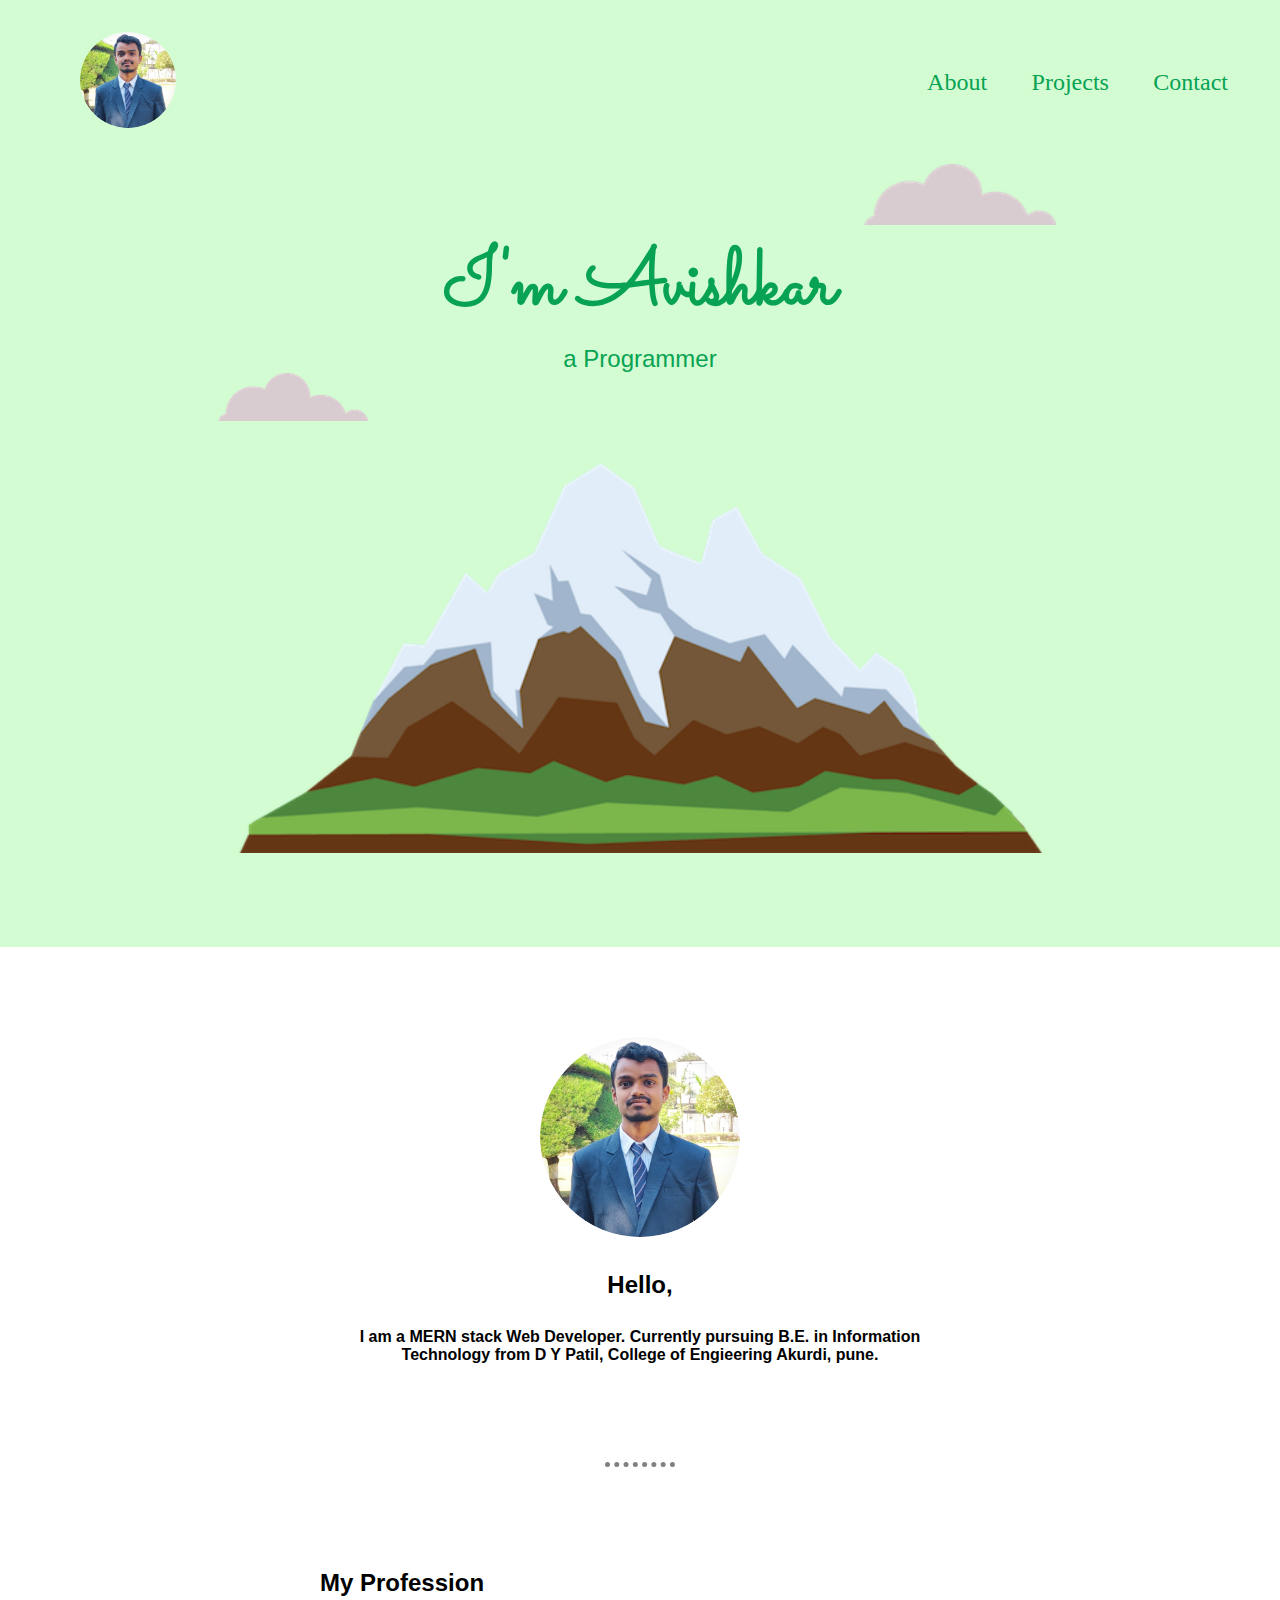
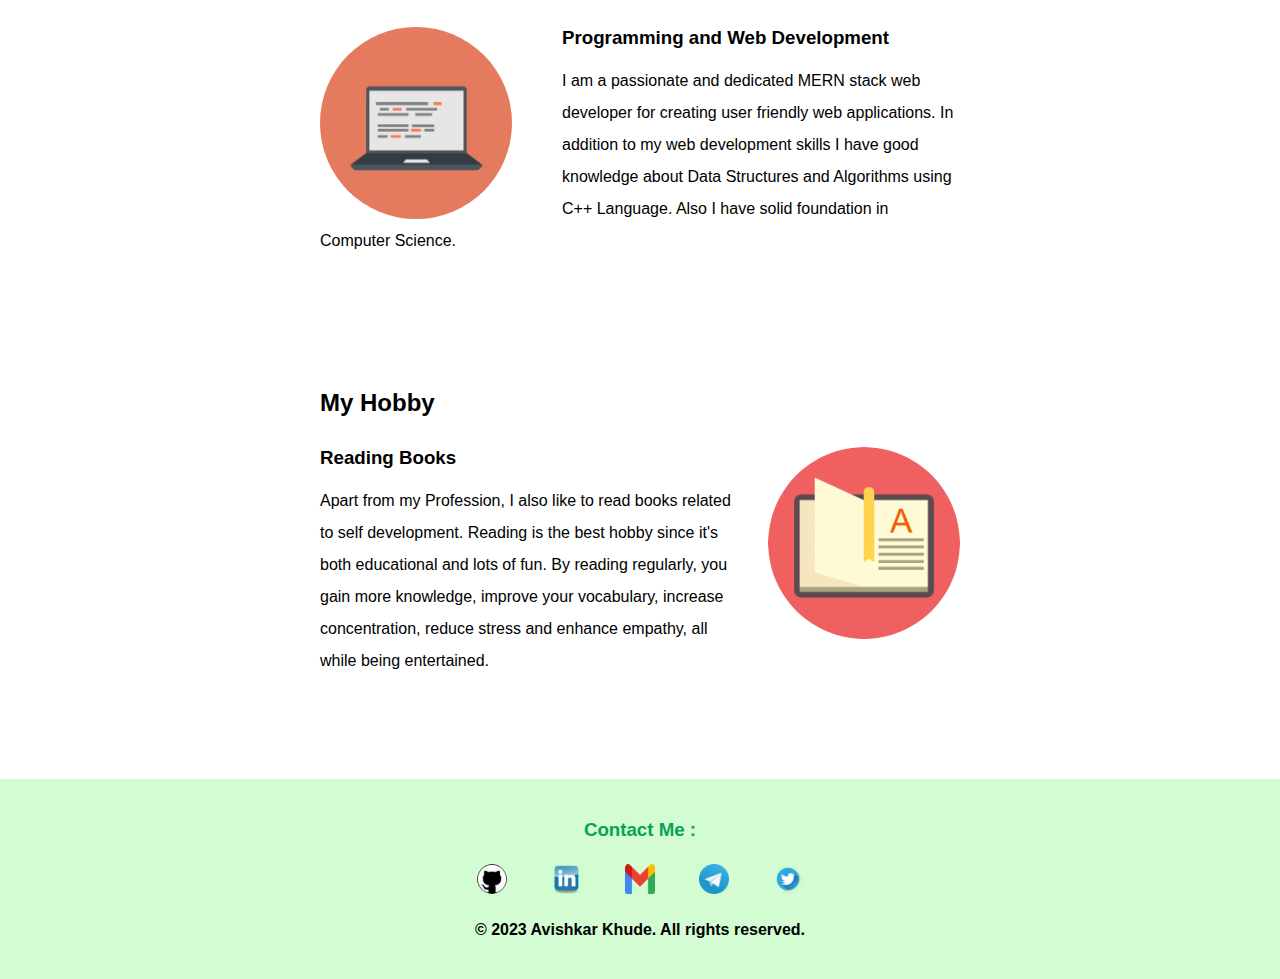
<file: index.html>
<!DOCTYPE html>
<html lang="en">

<head>
    <meta charset="UTF-8">
    <meta http-equiv="X-UA-Compatible" content="IE=edge">
    <meta name="viewport" content="width=device-width, initial-scale=1.0">
    <title>Avishkar Khude</title>
    <link rel="preconnect" href="https://fonts.googleapis.com">
    <link rel="preconnect" href="https://fonts.gstatic.com" crossorigin>
    <link
        href="https://fonts.googleapis.com/css2?family=Dancing+Script&family=EB+Garamond:ital@1&family=Sacramento&display=swap"
        rel="stylesheet">
    <link rel="stylesheet" href="index.css">
    <link rel="shortcut icon" href="media/favicon (1).ico" type="image/x-icon">
    <!-- <link rel="stylesheet" href="https://cdn.jsdelivr.net/npm/bootstrap@5.2.3/dist/css/bootstrap.min.css"
        integrity="sha384-rbsA2VBKQhggwzxH7pPCaAqO46MgnOM80zW1RWuH61DGLwZJEdK2Kadq2F9CUG65" crossorigin="anonymous"> -->


    <link rel="stylesheet" href="https://cdnjs.cloudflare.com/ajax/libs/font-awesome/4.7.0/css/font-awesome.min.css">
</head>


<body>
    <!-- Traditional Navbar -->

    <header>
        <div id="navbar">
            <div id="logo">
                <a href="#"><img class="logo" src="media/avishkar_circle.png" alt="My Image">
                </a>
            </div>
            <div id="navList">
                <ul>
                    <li class="items"><a href="#middle">About</a></li>
                    <li class="items"><a href="projects.html">Projects</a></li>
                    <li class="items"><a href="contact.html">Contact</a></li>
                </ul>
            </div>
        </div>
    </header>


    <div id="top" class="container">
        <img class="topCloud Images" src="media/cloud.png" alt="cloudImage">
        <h1 id="myName">I'm Avishkar</h1>
        <h4 class="subtitle">a Programmer</h4>
        <img class="bottomCloud Images" src="media/cloud.png" alt="cloudImage">
        <img class="mountain Images" src="media/mountain.png" alt="mountainImage">

    </div>

    <div id="middle" class="container">
        <img class="myImage" src="media/avishkar_circle.png" alt="myImage">
        <h2>Hello,</h2>
        <h4>I am a MERN stack Web Developer. Currently pursuing B.E. in Information Technology
            from D Y Patil, College of Engieering Akurdi, pune.
        </h4>
    </div>

    <hr>

    <div id="bottom" class="container">

        <div class="profession bottom">
            <h2>My Profession</h2>
            <img class="computer" src="media/computer.png" alt="Computer Image">
            <h3>Programming and Web Development</h3>
            <p class="description">I am a passionate and dedicated MERN stack web developer for creating user friendly
                web applications. In
                addition to my web development skills I have good knowledge about Data Structures and Algorithms using
                C++ Language. Also I have solid foundation in Computer Science.</p>
        </div>

        <div class="hobbies bottom">
            <h2>My Hobby</h2>
            <img class="chillies" src="media/BookImage.png" alt="Chillies Image">
            <h3>Reading Books</h3>
            <p class="description">Apart from my Profession, I also like to read books related to self development.
                Reading is the best hobby since it's both educational and lots of fun. By reading regularly, you gain
                more knowledge, improve your vocabulary, increase concentration, reduce stress and enhance empathy, all
                while being entertained.</p>
        </div>
    </div>


    <footer id="footer">
        <h3 id="contactHeading">Contact Me : </h3>
        <table class="contact">
            <tr>
                <td><a href="https://github.com/KhudeAvishkar18" target="_blank">
                        <img class="socialMedia" id="github" src="media/github.jpg" alt="Github">

                    </a></td>
                <td><a href="https://www.linkedin.com/in/avishkar-khude-53a754205" target="_blank">
                        <img class="socialMedia" src="media/linkedin-blue-style-logo-png-0.png" alt="Linked In">
                    </a></td>
                <td><a href="khudeavishkar18@gmail.com" target="_blank">
                        <img class="socialMedia" src="media/1280px-Gmail_icon_(2020).svg.png" alt="Gmail">
                    </a></td>
                <td><a href="https://t.me/khude_avishkar_18" target="_blank">
                        <img class="socialMedia" src="media/Telegram-PNG-Images-HD.png" alt="Telegram">
                    </a></td>
                <td><a href="https://twitter.com/AvishkarKhude?s=08" target="_blank">
                        <img class="socialMedia" src="media/twitter-bird-symbols-png-logo-0.png" alt="Twitter">
                    </a></td>
            </tr>
        </table>
        <strong> &copy; 2023 Avishkar Khude. All rights reserved.</strong>


    </footer>

</body>

</html>
</file>
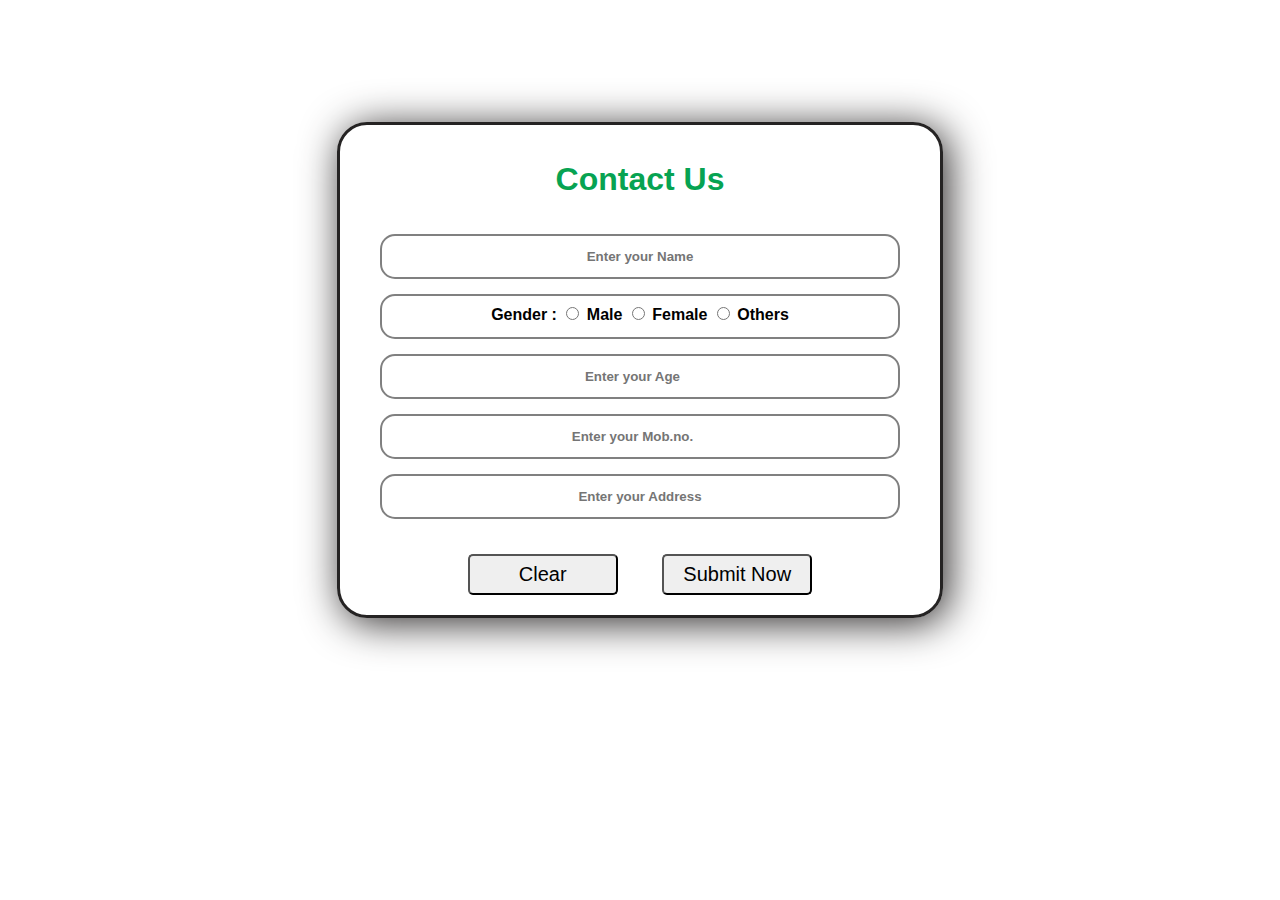
<file: contact.html>
<!DOCTYPE html>
<html lang="en">
<head>
    <meta charset="UTF-8">
    <meta name="viewport" content="width=device-width, initial-scale=1.0">
    <title>Contact Page</title>
    <link rel="stylesheet" href="index.css">
</head>
<body>
    <div class="mainBox">
        <h1 id="contactHead">Contact Us</h1>
        <form action="">
            <input type="text" class="input" placeholder="Enter your Name" >
            <div class="input gender">
                <label for="gender">Gender : </label>
                <input type="radio" name="Gender"> Male
                <input type="radio" name="Gender"> Female
                <input type="radio" name="Gender"> Others
            </div>
            <input type="number" class="input" placeholder="Enter your Age">
            <input type="number" class="input" placeholder="Enter your Mob.no.">
            <input type="text" class="input" placeholder="Enter your Address">
            <input type="reset" value="Clear" class="btn" >
            <input type="submit" value="Submit Now" id="submit" class="btn" >
        </form>
    </div>
</body>
</html>
</file>
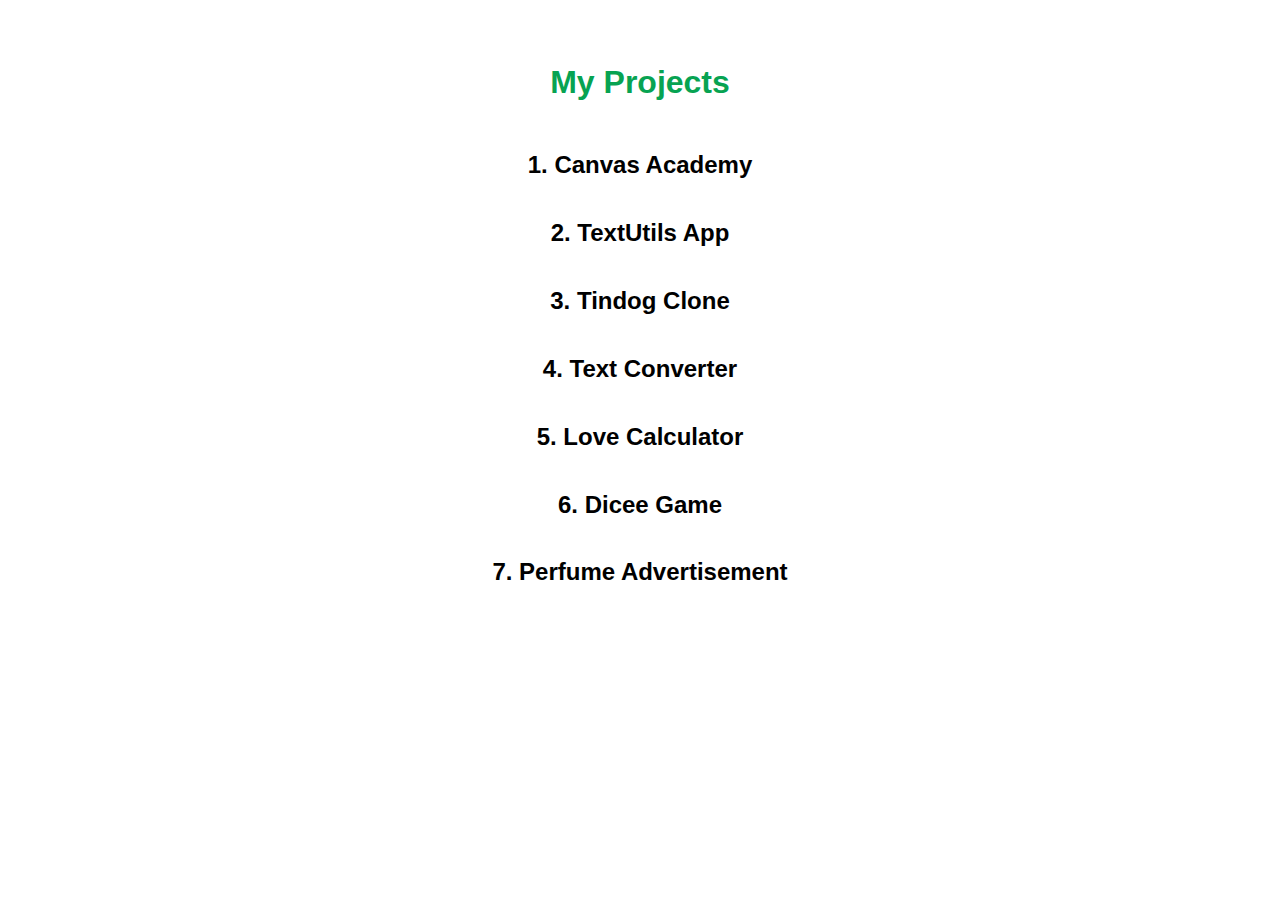
<file: projects.html>
<!DOCTYPE html>
<html lang="en">

<head>
    <meta charset="UTF-8">
    <meta name="viewport" content="width=device-width, initial-scale=1.0">
    <title>Projects</title>
    <link rel="stylesheet" href="index.css">
</head>

<body>
    <h1 class="projectHeading">My Projects</h1>


    <!-- <div class="Projects mainBox"> -->
        <h2>
            1. <a href="https://khudeavishkar18.github.io/canvasAcademy/" target="_blank">Canvas Academy</a>
        </h2>
        <h2>
            2. <a href="https://github.com/KhudeAvishkar18/TextUtils" target="_blank">TextUtils App</a>
        </h2>
        <h2>
            3. <a href="https://khudeavishkar18.github.io/made-clone-of-Tindog/" target="_blank">Tindog Clone</a>
        </h2>
        <h2>
            4. <a href="https://khudeavishkar18.github.io/TextConverter/" target="_blank">Text Converter</a>
        </h2>
        <h2>
            5. <a href="https://khudeavishkar18.github.io/LoveCalculator/" target="_blank">Love Calculator</a>
        </h2>
        <h2>
            6. <a href="https://khudeavishkar18.github.io/DiceeGame/" target="_blank">Dicee Game</a>
        </h2>
        <h2>
            7. <a href="https://khudeavishkar18.github.io/Perfume_Advertisement/" target="_blank">Perfume Advertisement</a>
        </h2>
    <!-- </div> -->

</body>

</html>
</file>
<file: index.css>
body {
    margin: 0;
    padding: 0;
    text-decoration: none;
    text-align: center;
    font-family: sans-serif;
    scroll-behavior: smooth;
    box-sizing: border-box;
}

a {
    text-decoration: none;
    color: rgb(7, 163, 82);
}

a:hover {
    cursor: pointer;
}

hr {
    width: 70px;
    color: gray;
    border-style: dotted none none none;
    border-width: 5px;

}




/* Hamburger styling */

/* nav {
    height: 150px;
    width: 100%;
}

.logoLabel {
    line-height: 100px;
    /* padding: 0px 100px; */
}

*/
/*
nav ul {
    float: right;
    margin-right: 5%;
    margin-top: 20px;
    padding: 0px;
}

nav ul li {
    display: inline-block;
    line-height: 80px;
    margin: 0px 15px;

}

.logo {
    height: 100px;
    width: 100px;
    margin: 25px;
    margin-left: 100px;
    float: left;
}

nav ul li a {
    border-radius: 5px;
    font-size: 17px;
    padding: 7px 13px;
}

a.active,
a:hover {
    background: rgb(211, 252, 210);
    transition: 0.5s;
}

.checkbtn {
    font-size: 30px;
    color: rgb(7, 163, 82);
    float: right;
    line-height: 80px;
    margin-right: 4%;
    cursor: pointer;
    display: none;
}

#check {
    display: none;
} */

/* Hamburger styling ends here */




header {
    background-color: rgb(211, 252, 210);
}

#navbar {
    z-index: 1;
    background-color: rgb(211, 252, 210);
    width: 100%;
    display: flex;
}

ul {
    margin: 0px;
    padding: 5%;
    list-style: none;
}

.items {
    display: inline-block;
    padding: 0px 20px;
    font-size: 1.5rem;
    font-family: cursive;
    color: rgb(7, 163, 82);
}

.items:hover {
    text-shadow: 1px 1px gray;
}

.logo {
    height: 15%;
    width: 15%;
    border-radius: 50%;
    padding: 5%;

}

#logo {
    display: inline-block;
    position: relative;
    right: 15%;
    width: 50%;
    height: 100%;
}

#navList {
    width: 50%;
    display: inline-block;
    display: flex;
    justify-content: flex-end;
    align-items: center;
    /* position: relative;
    left: 25%; */
    padding: 0px;
    margin: 0px;
}


#top {
    padding-bottom: 7%;
    background-color: rgb(211, 252, 210);
}

#middle {
    padding-top: 7%;
    padding-bottom: 7%;
    width: 50%;
    margin: auto;
}

#bottom {
    padding-top: 5%;
}

h2 {
    font-family: Verdana, Geneva, Tahoma, sans-serif;
    /* color: rgb(7, 163, 82); */
    color: black;
    /* padding: 2% 0; */
    padding: 10px 0px;
}

h2 a {
    color: black;
}


.topCloud {
    height: 7%;
    width: 15%;
    position: relative;
    left: 25%;
}

#myName {
    color: rgb(7, 163, 82);
    font-size: 5rem;
    margin-bottom: 0;
    margin-top: 0;
    font-family: 'Sacramento', cursive;
}

.subtitle {
    color: rgb(7, 163, 82);
    font-size: 1.5rem;
    font-weight: normal;
}

h3,
h4 {
    font-family: sans-serif;
    padding: 0;
    margin: 0;
}

.bottomCloud {
    position: absolute;
    left: 17%;
}

.mountain {
    height: 480px;
}

.myImage {
    height: 200px;
    width: 200px;
    border-radius: 50%;
}

.bottom {
    width: 50%;
    height: 400px;
    margin: 0px auto;
    text-align: left;
}

.computer {
    width: 30%;
    border-radius: 50%;
    float: left;
    margin-right: 50px;
}

.chillies {
    width: 30%;
    border-radius: 50%;
    float: right;
    margin-left: 30px;

}

#footer {


    color: black;
    padding: 40px 0;
    background-color: rgb(211, 252, 210);

}

.contact {
    /* position: relative;
    left: 550px;
    */
    margin: auto;

}

#contactHeading {
    color: rgb(7, 163, 82);
}

#github {
    border-radius: 50%;
}

.socialMedia {
    height: 30px;
    width: 30px;
    padding: 20px 20px;

}

.description {
    line-height: 2em;
}


.projectHeading {
    color: rgb(7, 163, 82);
    margin-top: 5%;
    margin-bottom: 40px;
}

.Projects h2 {
    color: black;
    text-decoration: underline;
}

.Projects a {
    color: black;
}

.mainBox {
    text-align: center;
    /* text-shadow: 3px 3px black; */
    border: 3px solid rgb(37, 35, 35);
    border-radius: 30px;
    width: 600px;
    margin: 122px auto;
    box-shadow: 5px 5px 40px rgb(44, 41, 41);

}

.input {
    text-align: center;
    display: block;
    width: 500px;
    margin: 15px auto;
    padding: 8px;
    /* background-color: black; */
    /* color: white; */
    border: 2px solid gray;
    border-radius: 15px;
    height: 25px;
    /* font-size: 1.25rem; */
    font-weight: bold;
}

.btn {
    width: 150px;
    margin: 20px;
    font-size: 1.25rem;
    border-radius: 5px;
    cursor: pointer;
    padding: 1.15%;
}

.btn:hover {
    background-color: rgb(127, 189, 158);
}

#contactHead {
    color: rgb(7, 163, 82);
    margin: 6%;
}

/* main page MediaQueries */

@media screen and (max-width: 830px) {
    .mountain {
        height: 280px;
    }

    .logo {
        width: 20%;
    }

    #logo {
        margin-top: 2%;
    }

    .myImage {
        width: 150px;
        height: 150px;
    }

    .Projects h2 {
        font-size: 1.25rem;
    }

    .mainBox {
        width: 75%;
        margin: 10% auto;
    }

    .input {
        width: 75%;
    }


}

@media screen and (max-width: 600px) {
    #middle {
        width: 75%;
    }

    .bottomCloud {
        position: absolute;
        left: 5%;
    }

    .bottom {
        padding-bottom: 5%;
        width: 75%;
    }

    .myImage {
        width: 100px;
        height: 100px;
    }

    .logo {
        width: 20%;
    }

    .Projects h2 {
        text-decoration: none;
    }

    .input {
        font-size: 12px;
    }
}

@media screen and (max-width: 500px) {
    #myName {
        font-size: 4rem;
    }

    .subtitle {
        font-size: 1.5rem;
    }

    .mountain {
        height: 180px;
    }

    #middle h4 {
        line-height: 1.75rem;
    }

    .logo {
        width: 25%;
    }

    .bottomCloud {
        width: 15%;
    }

    .socialMedia {
        width: 20px;
        height: 20px;
    }

    .Projects h2 {
        font-size: 1rem;
        font-weight: unset;
    }

    .btn {
        margin-top: 0px;
    }

    .gender {
        height: 100px;
    }

    .gender input {
        display: block;
    }
}

@media screen and (max-width: 400px) {
    .description {
        line-height: 1.5rem;
    }

    .socialMedia {
        padding: 10px;
    }

    .items {
        margin: 0px;
        padding: 0px;
    }

    #myName {
        font-size: 3rem;
    }

    .subtitle {
        font-size: 1.25rem;
    }

    .mainBox {
        width: 90%;
    }

    .input {
        width: 80%;
    }
}

@media screen and (max-width: 315px) {
    #middle h4 {
        line-height: 1.5rem;
    }

    .bottom {
        padding-bottom: 15%;
        width: 75%;
    }

    .logo {
        width: 40%;
        margin-left: 20%;
    }

    .mountain {
        height: 100px;
    }
}

@media screen and (max-width: 265px) {
    .bottom {
        padding-bottom: 20%;
        width: 75%;
    }
}
</file>
